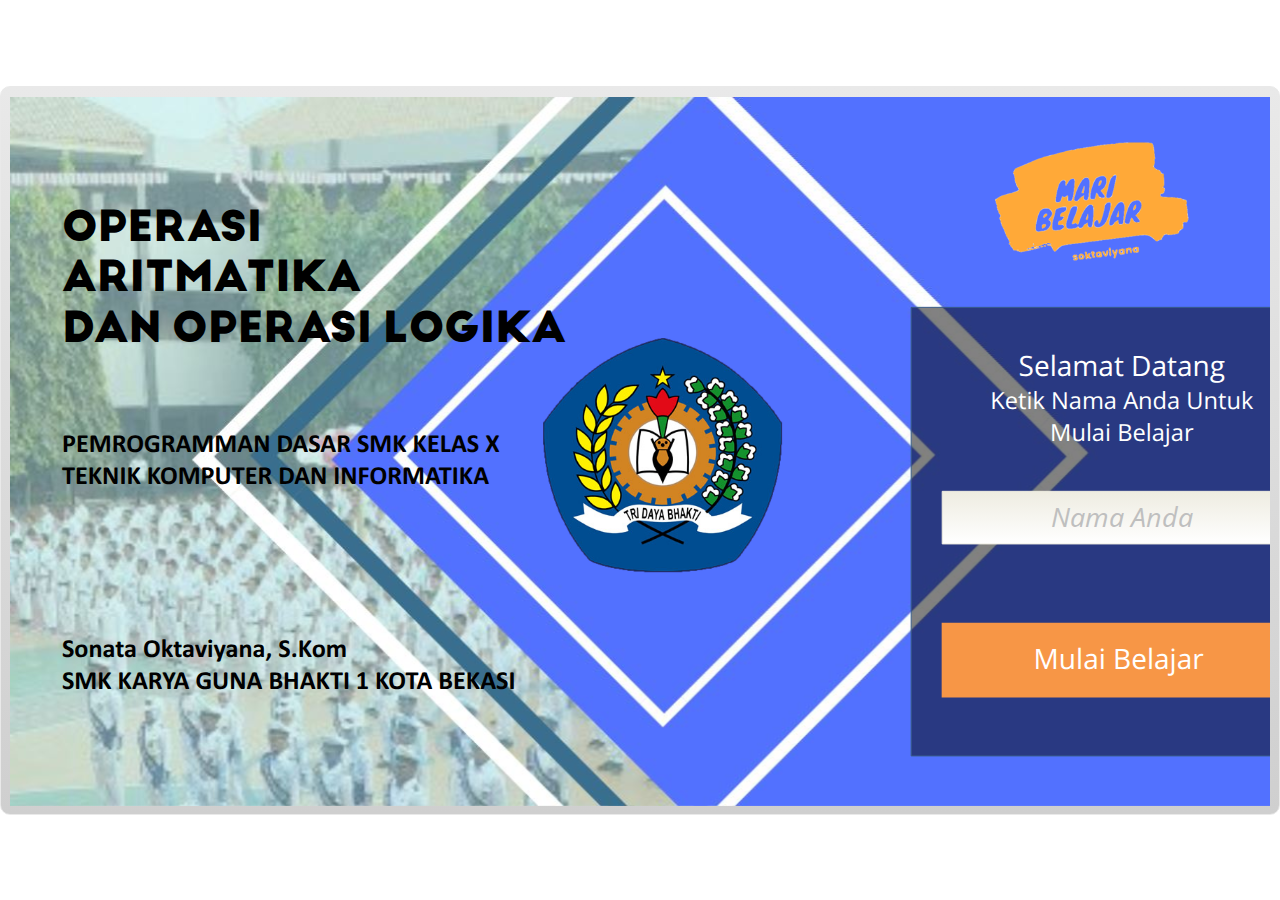
<file: index.html>
<!DOCTYPE html>
<html lang="en-US">
<head>
  <meta charset="utf-8">
  <!-- Created using Storyline 3 - http://www.articulate.com  -->
  <!-- version: 3.12.24693.0 -->
  <title>Operasi aritmatika dan Logika</title>
  <meta http-equiv="x-ua-compatible" content="IE=edge" />
  <meta name="viewport" content="width=device-width, initial-scale=1.0, user-scalable=no, shrink-to-fit=no, minimal-ui" />
  <meta name="apple-mobile-web-app-capable" content="yes" />
  <style>
    html, body { height: 100%; padding: 0; margin: 0 }
    #app { height: 100%; width: 100%; }
  </style>
  
  <script>window.THREE = { };</script>
</head>
<body style="background: #FFFFFF" class="cs-HTML theme-classic">
  <!-- 360 -->
  <script>!function(e){function n(e,i){return e.test(i)}function i(e){var i=e||navigator.userAgent,o=i.split("[FBAN");if(void 0!==o[1]&&(i=o[0]),this.apple={phone:n(t,i),ipod:n(d,i),tablet:!n(t,i)&&n(s,i),device:n(t,i)||n(d,i)||n(s,i)},this.amazon={phone:n(h,i),tablet:!n(h,i)&&n(a,i),device:n(h,i)||n(a,i)},this.android={phone:n(h,i)||n(b,i),tablet:!n(h,i)&&!n(b,i)&&(n(a,i)||n(r,i)),device:n(h,i)||n(a,i)||n(b,i)||n(r,i)},this.windows={phone:n(l,i),tablet:n(p,i),device:n(l,i)||n(p,i)},this.other={blackberry:n(f,i),blackberry10:n(u,i),opera:n(c,i),firefox:n(A,i),chrome:n(w,i),device:n(f,i)||n(u,i)||n(c,i)||n(A,i)||n(w,i)},this.seven_inch=n(v,i),this.any=this.apple.device||this.android.device||this.windows.device||this.other.device||this.seven_inch,this.phone=this.apple.phone||this.android.phone||this.windows.phone,this.tablet=this.apple.tablet||this.android.tablet||this.windows.tablet,"undefined"==typeof window)return this}function o(){var e=new i;return e.Class=i,e}var t=/iPhone/i,d=/iPod/i,s=/iPad/i,b=/(?=.*\bAndroid\b)(?=.*\bMobile\b)/i,r=/Android/i,h=/(?=.*\bAndroid\b)(?=.*\bSD4930UR\b)/i,a=/(?=.*\bAndroid\b)(?=.*\b(?:KFOT|KFTT|KFJWI|KFJWA|KFSOWI|KFTHWI|KFTHWA|KFAPWI|KFAPWA|KFARWI|KFASWI|KFSAWI|KFSAWA)\b)/i,l=/IEMobile/i,p=/(?=.*\bWindows\b)(?=.*\bARM\b)/i,f=/BlackBerry/i,u=/BB10/i,c=/Opera Mini/i,w=/(CriOS|Chrome)(?=.*\bMobile\b)/i,A=/(?=.*\bFirefox\b)(?=.*\bMobile\b)/i,v=new RegExp("(?:Nexus 7|BNTV250|Kindle Fire|Silk|GT-P1000)","i");"undefined"!=typeof module&&module.exports&&"undefined"==typeof window?module.exports=i:"undefined"!=typeof module&&module.exports&&"undefined"!=typeof window?module.exports=o():"function"==typeof define&&define.amd?define("isMobile",[],e.isMobile=o()):e.isMobile=o()}(this);
    window.isMobile.apple.tablet = window.isMobile.apple.tablet ||
      (navigator.platform === 'MacIntel' && navigator.maxTouchPoints > 1);
    window.isMobile.apple.device = window.isMobile.apple.device || window.isMobile.apple.tablet;
    window.isMobile.tablet = window.isMobile.tablet || window.isMobile.apple.tablet;
    window.isMobile.any = window.isMobile.any || window.isMobile.apple.tablet;
  </script>

  <div id="focus-sink" aria-hidden="true" tabIndex="-1"></div>

  <div id="preso"></div>
  <script>
    window.DS = {};
    window.globals = {
      DATA_PATH_BASE: '',
      HAS_FRAME: true,
      HAS_SLIDE: true,

      lmsPresent: false,
      tinCanPresent: false,
      cmi5Present: false,
      aoSupport: false,
      scale: 'show all',
      captureRc: false,
      browserSize: 'optimal',
      bgColor: '#FFFFFF',
      features: 'AccessibleText,SettingsControl,TextStyleHyperlinks',
      themeName: 'classic',
      preloaderColor: '#FFFFFF',
      suppressAnalytics: true,
      productChannel: 'perpetual',
      publishSource: 'storyline',
      aid: '',
      cid: '0eea9ca5-970e-49f8-bb1e-bdab439774b0',
      playerVersion: '3.12.24693.0',
      maxIosVideoElements: 5,

      
      parseParams: function(qs) {
        if (window.globals.parsedParams != null) {
          return window.globals.parsedParams;
        }
        qs = (qs || window.location.search.substr(1)).split('+').join(' ');
        var params = {},
            tokens,
            re = /[?&]?([^=]+)=([^&]*)/g;

        while (tokens = re.exec(qs)) {
          params[decodeURIComponent(tokens[1]).trim()] =
            decodeURIComponent(tokens[2]).trim();
        }
        window.globals.parsedParams = params;
        return params;
      }

    };

    (function() {

      var classTypes = [ 'desktop', 'mobile', 'phone', 'tablet' ];

      var addDeviceClasses = function(prefix, testObj) {
        var curr, i;
        for (i = 0; i < classTypes.length; i++) {
          curr = classTypes[i];
          if (testObj[curr]) {
            document.body.classList.add(prefix + curr);
          }
        }
      };

      var params = window.globals.parseParams(),
          isDevicePreview = params.devicepreview === '1',
          isPhoneOverride = params.deviceType === 'phone' || (isDevicePreview && params.phone == '1'),
          isTabletOverride = (params.deviceType === 'tablet' || isDevicePreview) && !isPhoneOverride,
          isMobileOverride = isPhoneOverride || isTabletOverride;

      var deviceView = {
        desktop: !window.isMobile.any && !isMobileOverride,
        mobile: window.isMobile.any || isMobileOverride,
        phone: isPhoneOverride || (window.isMobile.phone && !isTabletOverride),
        tablet: isTabletOverride || window.isMobile.tablet
      };

      window.globals.deviceView = deviceView;
      window.isMobile.desktop = !window.isMobile.any;
      window.isMobile.mobile = window.isMobile.any;

      addDeviceClasses('view-', deviceView);

    })();
  </script>
  
  <script src='story_content/user.js' type=text/javascript></script>
  <div class="slide-loader"></div>

  <script type="text/javascript">
    if (window.globals.deviceView.isMobile) { var doc = document, loader = doc.body.querySelector('.slide-loader'); [ 1, 2, 3 ].forEach(function(n) { var d = doc.createElement('div'); d.style.backgroundColor = window.globals.preloaderColor; d.classList.add('mobile-loader-dot'); d.classList.add('dot' + n); loader.appendChild(d); }); }
  </script>

  <div class="mobile-load-title-overlay" style="display: none">
    <div class="mobile-load-title">Operasi aritmatika dan Logika</div>
  </div>

  <div class="mobile-chrome-warning"></div>

  <script>
    
    if (window.autoSpider && window.vInterfaceObject) {
      document.querySelector('.mobile-load-title-overlay').style.display = 'none';
    }
  </script>

  

  <link rel="stylesheet" href="html5/data/css/output.min.css" data-noprefix />
</body>
<script src="html5/lib/scripts/bootstrapper.min.js"></script>
</html>
</file>
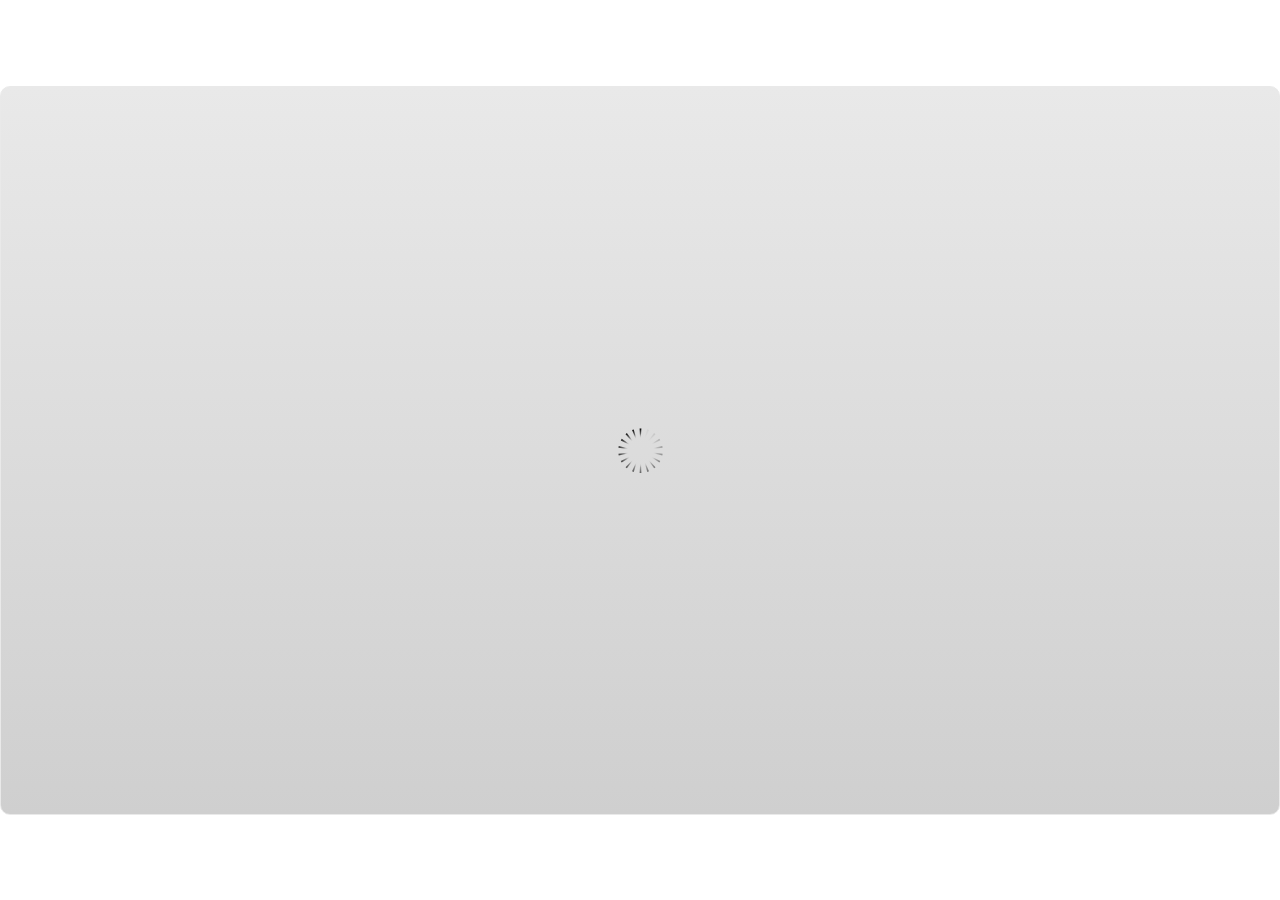
<file: index_lms.html>
<!DOCTYPE html>
<html lang="en-US">
<head>
  <meta charset="utf-8">
  <!-- Created using Storyline 3 - http://www.articulate.com  -->
  <!-- version: 3.12.24693.0 -->
  <title>Operasi aritmatika dan Logika</title>
  <meta http-equiv="x-ua-compatible" content="IE=edge" />
  <meta name="viewport" content="width=device-width, initial-scale=1.0, user-scalable=no, shrink-to-fit=no, minimal-ui" />
  <meta name="apple-mobile-web-app-capable" content="yes" />
  <style>
    html, body { height: 100%; padding: 0; margin: 0 }
    #app { height: 100%; width: 100%; }
  </style>
  <script src="lms/scormdriver.js" charset="utf-8"></script>
  <script>window.THREE = { };</script>
</head>
<body style="background: #FFFFFF" class="cs-HTML theme-classic">
  <!-- 360 -->
  <script>!function(e){function n(e,i){return e.test(i)}function i(e){var i=e||navigator.userAgent,o=i.split("[FBAN");if(void 0!==o[1]&&(i=o[0]),this.apple={phone:n(t,i),ipod:n(d,i),tablet:!n(t,i)&&n(s,i),device:n(t,i)||n(d,i)||n(s,i)},this.amazon={phone:n(h,i),tablet:!n(h,i)&&n(a,i),device:n(h,i)||n(a,i)},this.android={phone:n(h,i)||n(b,i),tablet:!n(h,i)&&!n(b,i)&&(n(a,i)||n(r,i)),device:n(h,i)||n(a,i)||n(b,i)||n(r,i)},this.windows={phone:n(l,i),tablet:n(p,i),device:n(l,i)||n(p,i)},this.other={blackberry:n(f,i),blackberry10:n(u,i),opera:n(c,i),firefox:n(A,i),chrome:n(w,i),device:n(f,i)||n(u,i)||n(c,i)||n(A,i)||n(w,i)},this.seven_inch=n(v,i),this.any=this.apple.device||this.android.device||this.windows.device||this.other.device||this.seven_inch,this.phone=this.apple.phone||this.android.phone||this.windows.phone,this.tablet=this.apple.tablet||this.android.tablet||this.windows.tablet,"undefined"==typeof window)return this}function o(){var e=new i;return e.Class=i,e}var t=/iPhone/i,d=/iPod/i,s=/iPad/i,b=/(?=.*\bAndroid\b)(?=.*\bMobile\b)/i,r=/Android/i,h=/(?=.*\bAndroid\b)(?=.*\bSD4930UR\b)/i,a=/(?=.*\bAndroid\b)(?=.*\b(?:KFOT|KFTT|KFJWI|KFJWA|KFSOWI|KFTHWI|KFTHWA|KFAPWI|KFAPWA|KFARWI|KFASWI|KFSAWI|KFSAWA)\b)/i,l=/IEMobile/i,p=/(?=.*\bWindows\b)(?=.*\bARM\b)/i,f=/BlackBerry/i,u=/BB10/i,c=/Opera Mini/i,w=/(CriOS|Chrome)(?=.*\bMobile\b)/i,A=/(?=.*\bFirefox\b)(?=.*\bMobile\b)/i,v=new RegExp("(?:Nexus 7|BNTV250|Kindle Fire|Silk|GT-P1000)","i");"undefined"!=typeof module&&module.exports&&"undefined"==typeof window?module.exports=i:"undefined"!=typeof module&&module.exports&&"undefined"!=typeof window?module.exports=o():"function"==typeof define&&define.amd?define("isMobile",[],e.isMobile=o()):e.isMobile=o()}(this);
    window.isMobile.apple.tablet = window.isMobile.apple.tablet ||
      (navigator.platform === 'MacIntel' && navigator.maxTouchPoints > 1);
    window.isMobile.apple.device = window.isMobile.apple.device || window.isMobile.apple.tablet;
    window.isMobile.tablet = window.isMobile.tablet || window.isMobile.apple.tablet;
    window.isMobile.any = window.isMobile.any || window.isMobile.apple.tablet;
  </script>

  <div id="focus-sink" aria-hidden="true" tabIndex="-1"></div>

  <div id="preso"></div>
  <script>
    window.DS = {};
    window.globals = {
      DATA_PATH_BASE: '',
      HAS_FRAME: true,
      HAS_SLIDE: true,

      lmsPresent: true,
      tinCanPresent: false,
      cmi5Present: false,
      aoSupport: false,
      scale: 'show all',
      captureRc: false,
      browserSize: 'optimal',
      bgColor: '#FFFFFF',
      features: 'AccessibleText,SettingsControl,TextStyleHyperlinks',
      themeName: 'classic',
      preloaderColor: '#FFFFFF',
      suppressAnalytics: true,
      productChannel: 'perpetual',
      publishSource: 'storyline',
      aid: '',
      cid: '0eea9ca5-970e-49f8-bb1e-bdab439774b0',
      playerVersion: '3.12.24693.0',
      maxIosVideoElements: 5,

      
      parseParams: function(qs) {
        if (window.globals.parsedParams != null) {
          return window.globals.parsedParams;
        }
        qs = (qs || window.location.search.substr(1)).split('+').join(' ');
        var params = {},
            tokens,
            re = /[?&]?([^=]+)=([^&]*)/g;

        while (tokens = re.exec(qs)) {
          params[decodeURIComponent(tokens[1]).trim()] =
            decodeURIComponent(tokens[2]).trim();
        }
        window.globals.parsedParams = params;
        return params;
      }

    };

    (function() {

      var classTypes = [ 'desktop', 'mobile', 'phone', 'tablet' ];

      var addDeviceClasses = function(prefix, testObj) {
        var curr, i;
        for (i = 0; i < classTypes.length; i++) {
          curr = classTypes[i];
          if (testObj[curr]) {
            document.body.classList.add(prefix + curr);
          }
        }
      };

      var params = window.globals.parseParams(),
          isDevicePreview = params.devicepreview === '1',
          isPhoneOverride = params.deviceType === 'phone' || (isDevicePreview && params.phone == '1'),
          isTabletOverride = (params.deviceType === 'tablet' || isDevicePreview) && !isPhoneOverride,
          isMobileOverride = isPhoneOverride || isTabletOverride;

      var deviceView = {
        desktop: !window.isMobile.any && !isMobileOverride,
        mobile: window.isMobile.any || isMobileOverride,
        phone: isPhoneOverride || (window.isMobile.phone && !isTabletOverride),
        tablet: isTabletOverride || window.isMobile.tablet
      };

      window.globals.deviceView = deviceView;
      window.isMobile.desktop = !window.isMobile.any;
      window.isMobile.mobile = window.isMobile.any;

      addDeviceClasses('view-', deviceView);

    })();
  </script>
  
  <script src='story_content/user.js' type=text/javascript></script>
  <div class="slide-loader"></div>

  <script type="text/javascript">
    if (window.globals.deviceView.isMobile) { var doc = document, loader = doc.body.querySelector('.slide-loader'); [ 1, 2, 3 ].forEach(function(n) { var d = doc.createElement('div'); d.style.backgroundColor = window.globals.preloaderColor; d.classList.add('mobile-loader-dot'); d.classList.add('dot' + n); loader.appendChild(d); }); }
  </script>

  <div class="mobile-load-title-overlay" style="display: none">
    <div class="mobile-load-title">Operasi aritmatika dan Logika</div>
  </div>

  <div class="mobile-chrome-warning"></div>

  <script>
    
    if (window.autoSpider && window.vInterfaceObject) {
      document.querySelector('.mobile-load-title-overlay').style.display = 'none';
    }
  </script>

  

  <link rel="stylesheet" href="html5/data/css/output.min.css" data-noprefix />
</body>
<script src="html5/lib/scripts/bootstrapper.min.js"></script>
</html>
</file>
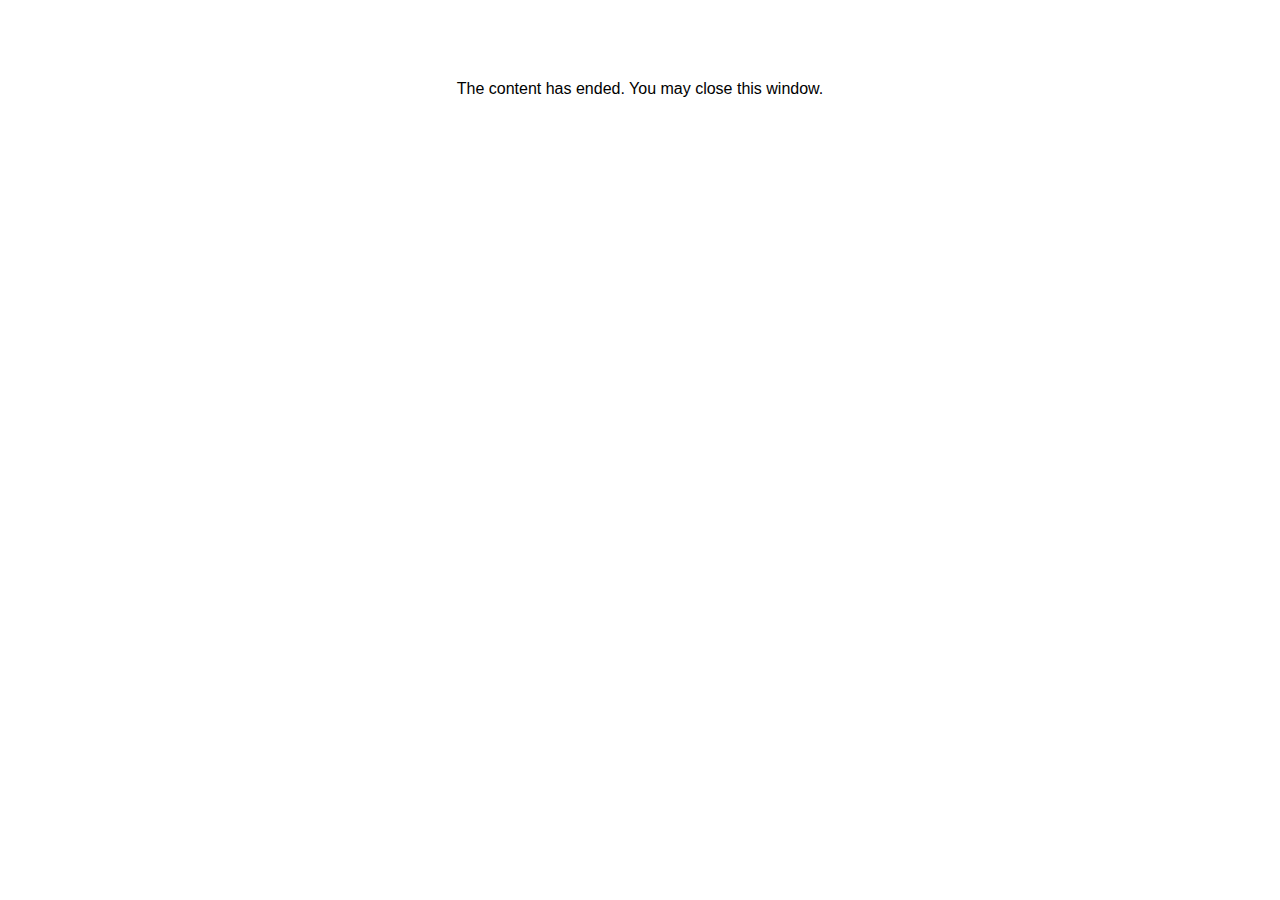
<file: lms/goodbye.html>
<html><body bgcolor="#ffffff">
<center>
<br><br><br><br><font face="Open Sans, articulate, tahoma, arial" size="3" color: "#333333">
The content has ended. You may close this window.
</font>
</center>
</body></html>
</file>
